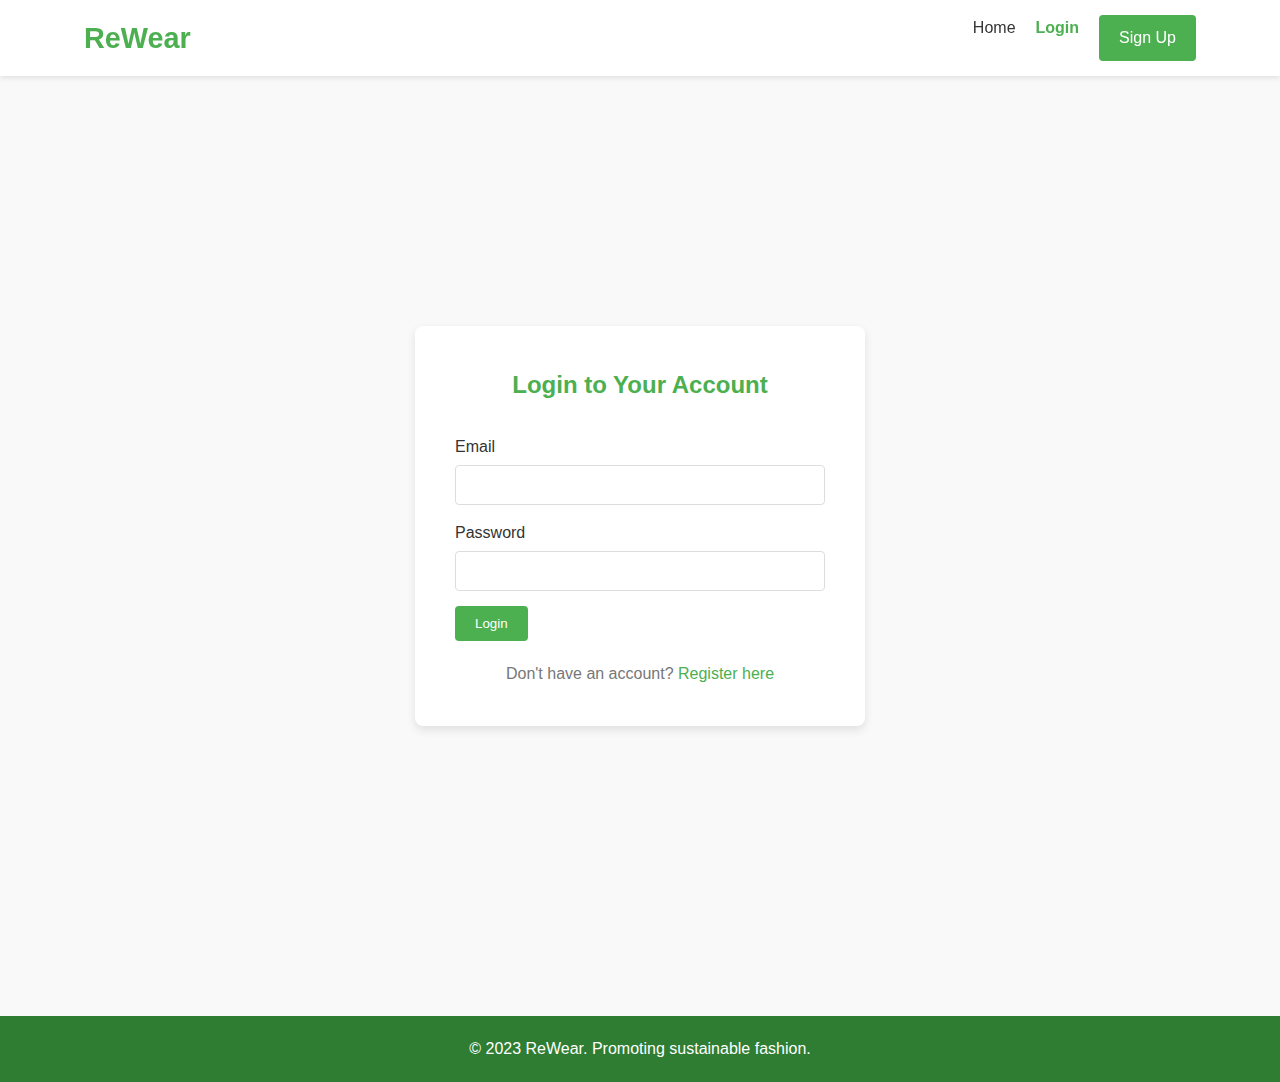
<file: login.html>
<!DOCTYPE html>
<html lang="en">
<head>
    <meta charset="UTF-8">
    <meta name="viewport" content="width=device-width, initial-scale=1.0">
    <title>Login - ReWear</title>
    <link rel="stylesheet" href="../auth.css">
    <link rel="stylesheet" href="../style.css">
</head>
<body>
    <header>
        <div class="container">
            <h1 class="logo">ReWear</h1>
            <nav>
                <ul>
                    <li><a href="../index.html">Home</a></li>
                    <!-- <li><a href="../items/browse.html">Browse</a></li> -->
                    <li><a href="login.html" class="active">Login</a></li>
                    <li><a href="register.html" class="btn">Sign Up</a></li>
                </ul>
            </nav>
        </div>
    </header>

    <div class="auth-container">
        <div class="auth-card">
            <h2>Login to Your Account</h2>
            <form id="login-form">
                <div class="form-group">
                    <label for="email">Email</label>
                    <input type="email" id="email" name="email" required>
                </div>
                <div class="form-group">
                    <label for="password">Password</label>
                    <input type="password" id="password" name="password" required>
                </div>
                <button type="submit" class="btn primary">Login</button>
            </form>
            <p class="auth-link">Don't have an account? <a href="register.html">Register here</a></p>
        </div>
    </div>

    <footer>
        <div class="container">
            <p>&copy; 2023 ReWear. Promoting sustainable fashion.</p>
        </div>
    </footer>

    <script>
        document.getElementById('login-form').addEventListener('submit', function(e) {
            e.preventDefault();
            // Simulate successful login
            alert('Login successful! Redirecting to dashboard...');
            window.location.href = "../dashboard.html";
        });
    </script>
</body>
</html>
</file>
<file: auth.css>
.auth-container {
    display: flex;
    justify-content: center;
    align-items: center;
    min-height: 100vh;
    background-color: var(--background);
    padding: 20px;
}

.auth-card {
    background-color: var(--white);
    padding: 40px;
    border-radius: 8px;
    box-shadow: 0 4px 10px rgba(0,0,0,0.1);
    width: 100%;
    max-width: 450px;
}

.auth-card h2 {
    text-align: center;
    margin-bottom: 30px;
    color: var(--primary-color);
}

.form-group {
    margin-bottom: 20px;
}

.form-group label {
    display: block;
    margin-bottom: 8px;
    font-weight: 500;
}

.form-group input {
    width: 100%;
    padding: 12px;
    border: 1px solid var(--dark-gray);
    border-radius: 4px;
    font-size: 1rem;
}

.auth-link {
    text-align: center;
    margin-top: 20px;
    color: var(--light-text);
}

.auth-link a {
    color: var(--primary-color);
    text-decoration: none;
}

.auth-link a:hover {
    text-decoration: underline;
}
</file>
<file: style.css>
/* Global Styles */
:root {
    --primary-color: #4CAF50;
    --secondary-color: #8BC34A;
    --dark-color: #2E7D32;
    --light-color: #C8E6C9;
    --text-color: #333;
    --light-text: #777;
    --background: #f9f9f9;
    --white: #fff;
    --gray: #f0f0f0;
    --dark-gray: #ddd;
    --error: #f44336;
    --success: #4CAF50;
}

* {
    margin: 0;
    padding: 0;
    box-sizing: border-box;
    font-family: 'Segoe UI', Tahoma, Geneva, Verdana, sans-serif;
}

body {
    background-color: var(--background);
    color: var(--text-color);
    line-height: 1.6;
}

.container {
    width: 90%;
    max-width: 1200px;
    margin: 0 auto;
    padding: 0 20px;
}

.btn {
    display: inline-block;
    padding: 10px 20px;
    background-color: var(--primary-color);
    color: var(--white);
    text-decoration: none;
    border-radius: 4px;
    border: none;
    cursor: pointer;
    transition: all 0.3s ease;
}

.btn:hover {
    background-color: var(--dark-color);
    transform: translateY(-2px);
}

.btn.primary {
    background-color: var(--primary-color);
}

.btn.secondary {
    background-color: var(--secondary-color);
}

.btn.small {
    padding: 5px 10px;
    font-size: 0.9rem;
}

/* Header Styles */
header {
    background-color: var(--white);
    box-shadow: 0 2px 5px rgba(0,0,0,0.1);
    position: sticky;
    top: 0;
    z-index: 100;
}

header .container {
    display: flex;
    justify-content: space-between;
    align-items: center;
    padding: 15px 20px;
}

.logo {
    font-size: 1.8rem;
    font-weight: bold;
    color: var(--primary-color);
}

nav ul {
    display: flex;
    list-style: none;
}

nav ul li {
    margin-left: 20px;
}

nav ul li a {
    text-decoration: none;
    color: var(--text-color);
    font-weight: 500;
    transition: color 0.3s ease;
}

nav ul li a:hover {
    color: var(--primary-color);
}

nav ul li a.active {
    color: var(--primary-color);
    font-weight: 600;
}

/* Hero Section */
.hero {
    background: linear-gradient(rgba(0,0,0,0.5), rgba(0,0,0,0.5)), url('https://images.unsplash.com/photo-1489987707025-afc232f7ea0f?ixlib=rb-1.2.1&auto=format&fit=crop&w=1350&q=80');
    background-size: cover;
    background-position: center;
    color: var(--white);
    padding: 100px 0;
    text-align: center;
}

.hero h2 {
    font-size: 2.5rem;
    margin-bottom: 20px;
}

.hero p {
    font-size: 1.2rem;
    max-width: 700px;
    margin: 0 auto 30px;
}

.cta-buttons {
    display: flex;
    justify-content: center;
    gap: 20px;
}

/* Featured Items */
.featured {
    padding: 60px 0;
}

.featured h3 {
    text-align: center;
    margin-bottom: 30px;
    font-size: 1.8rem;
    color: var(--primary-color);
}

.carousel {
    position: relative;
    max-width: 1000px;
    margin: 0 auto;
    overflow: hidden;
}

.carousel-inner {
    display: flex;
    transition: transform 0.5s ease;
}

.carousel-item {
    min-width: 33.33%;
    padding: 0 10px;
    text-align: center;
}

.carousel-item img {
    width: 100%;
    height: 300px;
    object-fit: cover;
    border-radius: 8px;
    margin-bottom: 10px;
}

.carousel-control {
    position: absolute;
    top: 50%;
    transform: translateY(-50%);
    background-color: rgba(0,0,0,0.5);
    color: var(--white);
    border: none;
    width: 40px;
    height: 40px;
    border-radius: 50%;
    font-size: 1.2rem;
    cursor: pointer;
    z-index: 10;
}

.carousel-control.prev {
    left: 10px;
}

.carousel-control.next {
    right: 10px;
}

/* How It Works */
.how-it-works {
    padding: 60px 0;
    background-color: var(--white);
}

.how-it-works h3 {
    text-align: center;
    margin-bottom: 40px;
    font-size: 1.8rem;
    color: var(--primary-color);
}

.steps {
    display: flex;
    justify-content: space-between;
    flex-wrap: wrap;
    gap: 20px;
}

.step {
    flex: 1;
    min-width: 250px;
    text-align: center;
    padding: 20px;
    background-color: var(--gray);
    border-radius: 8px;
}

.step-number {
    width: 40px;
    height: 40px;
    background-color: var(--primary-color);
    color: var(--white);
    border-radius: 50%;
    display: flex;
    align-items: center;
    justify-content: center;
    margin: 0 auto 15px;
    font-weight: bold;
}

.step h4 {
    margin-bottom: 10px;
    color: var(--primary-color);
}

/* Footer */
footer {
    background-color: var(--dark-color);
    color: var(--white);
    text-align: center;
    padding: 20px 0;
    margin-top: 40px;
}

/* Dashboard Styles */
.dashboard {
    padding: 40px 0;
}

.profile-section {
    margin-bottom: 40px;
}

.profile-card {
    display: flex;
    align-items: center;
    background-color: var(--white);
    padding: 20px;
    border-radius: 8px;
    box-shadow: 0 2px 10px rgba(0,0,0,0.1);
}

.profile-pic {
    width: 100px;
    height: 100px;
    border-radius: 50%;
    overflow: hidden;
    margin-right: 20px;
}

.profile-pic img {
    width: 100%;
    height: 100%;
    object-fit: cover;
}

.profile-info h2 {
    margin-bottom: 5px;
}

.points-balance {
    margin-top: 15px;
}

.points {
    font-size: 1.5rem;
    font-weight: bold;
    color: var(--primary-color);
}

.dashboard-grid {
    display: grid;
    grid-template-columns: 2fr 1fr;
    gap: 30px;
}

.uploaded-items h3, .swap-activity h3 {
    margin-bottom: 20px;
    padding-bottom: 10px;
    border-bottom: 2px solid var(--primary-color);
}

.items-grid {
    display: grid;
    grid-template-columns: repeat(auto-fill, minmax(200px, 1fr));
    gap: 20px;
    margin-bottom: 20px;
}

.item-card {
    background-color: var(--white);
    border-radius: 8px;
    overflow: hidden;
    box-shadow: 0 2px 5px rgba(0,0,0,0.1);
    transition: transform 0.3s ease;
}

.item-card:hover {
    transform: translateY(-5px);
}

.item-card img {
    width: 100%;
    height: 200px;
    object-fit: cover;
}

.item-card p {
    padding: 10px;
    text-align: center;
}

.status {
    font-size: 0.8rem;
    font-weight: bold;
    padding: 5px;
    text-align: center;
    border-radius: 4px;
    margin: 0 10px 10px;
}

.status.available {
    background-color: var(--light-color);
    color: var(--dark-color);
}

.status.pending {
    background-color: #FFF3E0;
    color: #E65100;
}

.status.swapped {
    background-color: #E8F5E9;
    color: var(--dark-color);
}

.activity-list {
    background-color: var(--white);
    padding: 20px;
    border-radius: 8px;
    box-shadow: 0 2px 5px rgba(0,0,0,0.1);
}

.activity-item {
    padding: 15px 0;
    border-bottom: 1px solid var(--dark-gray);
}

.activity-item:last-child {
    border-bottom: none;
}

.timestamp {
    font-size: 0.8rem;
    color: var(--light-text);
    margin: 5px 0;
}

.actions {
    display: flex;
    gap: 10px;
    margin-top: 10px;
}

/* Item Detail Page */
.item-detail {
    padding: 40px 0;
}

.item-gallery {
    display: grid;
    grid-template-columns: 1fr 100px;
    gap: 20px;
    margin-bottom: 40px;
}

.main-image img {
    width: 100%;
    height: 500px;
    object-fit: cover;
    border-radius: 8px;
}

.thumbnail-images {
    display: flex;
    flex-direction: column;
    gap: 10px;
}

.thumbnail-images img {
    width: 100%;
    height: 100px;
    object-fit: cover;
    border-radius: 4px;
    cursor: pointer;
    transition: opacity 0.3s ease;
}

.thumbnail-images img:hover {
    opacity: 0.8;
}

.item-info {
    background-color: var(--white);
    padding: 30px;
    border-radius: 8px;
    box-shadow: 0 2px 10px rgba(0,0,0,0.1);
}

.item-info h2 {
    margin-bottom: 10px;
}

.price {
    font-size: 1.5rem;
    font-weight: bold;
    color: var(--primary-color);
    margin-bottom: 20px;
}

.uploader-info {
    display: flex;
    align-items: center;
    margin-bottom: 20px;
}

.uploader-info img {
    width: 40px;
    height: 40px;
    border-radius: 50%;
    margin-right: 10px;
}

.item-meta {
    display: grid;
    grid-template-columns: repeat(2, 1fr);
    gap: 10px;
    margin-bottom: 20px;
}

.item-meta p {
    margin-bottom: 5px;
}

.item-description {
    margin-bottom: 30px;
}

.item-description h3 {
    margin-bottom: 10px;
}

.item-actions {
    display: flex;
    gap: 15px;
    margin-bottom: 15px;
}

.availability {
    font-style: italic;
    color: var(--primary-color);
}

/* Add Item Page */
.add-item {
    padding: 40px 0;
}

.add-item h2 {
    margin-bottom: 30px;
    text-align: center;
    color: var(--primary-color);
}

#add-item-form {
    max-width: 800px;
    margin: 0 auto;
    background-color: var(--white);
    padding: 30px;
    border-radius: 8px;
    box-shadow: 0 2px 10px rgba(0,0,0,0.1);
}

.form-section {
    margin-bottom: 30px;
}

.form-section h3 {
    margin-bottom: 15px;
    color: var(--primary-color);
    padding-bottom: 5px;
    border-bottom: 1px solid var(--dark-gray);
}

.image-upload {
    text-align: center;
}

.upload-preview {
    width: 300px;
    height: 400px;
    margin: 0 auto 20px;
    border: 2px dashed var(--dark-gray);
    border-radius: 8px;
    overflow: hidden;
}

.upload-preview img {
    width: 100%;
    height: 100%;
    object-fit: cover;
}

#item-images {
    display: none;
}

.form-group {
    margin-bottom: 15px;
}

.form-group label {
    display: block;
    margin-bottom: 5px;
    font-weight: 500;
}

.form-group input,
.form-group textarea,
.form-group select {
    width: 100%;
    padding: 10px;
    border: 1px solid var(--dark-gray);
    border-radius: 4px;
    font-size: 1rem;
}

.form-group textarea {
    resize: vertical;
    min-height: 100px;
}

.form-row {
    display: flex;
    gap: 20px;
}

.form-row .form-group {
    flex: 1;
}

.tags-input {
    margin-bottom: 15px;
}

#tag-input {
    width: 100%;
    padding: 10px;
    border: 1px solid var(--dark-gray);
    border-radius: 4px;
    font-size: 1rem;
}

.tags-container {
    display: flex;
    flex-wrap: wrap;
    gap: 5px;
    margin-top: 10px;
}

.tag {
    background-color: var(--light-color);
    color: var(--dark-color);
    padding: 5px 10px;
    border-radius: 20px;
    font-size: 0.8rem;
    display: flex;
    align-items: center;
}

.tag button {
    background: none;
    border: none;
    color: var(--dark-color);
    margin-left: 5px;
    cursor: pointer;
}

/* Responsive Styles */
@media (max-width: 768px) {
    .dashboard-grid {
        grid-template-columns: 1fr;
    }
    
    .item-gallery {
        grid-template-columns: 1fr;
    }
    
    .thumbnail-images {
        flex-direction: row;
        order: -1;
    }
    
    .form-row {
        flex-direction: column;
        gap: 0;
    }
    
    nav ul {
        display: none;
    }
}
</file>
